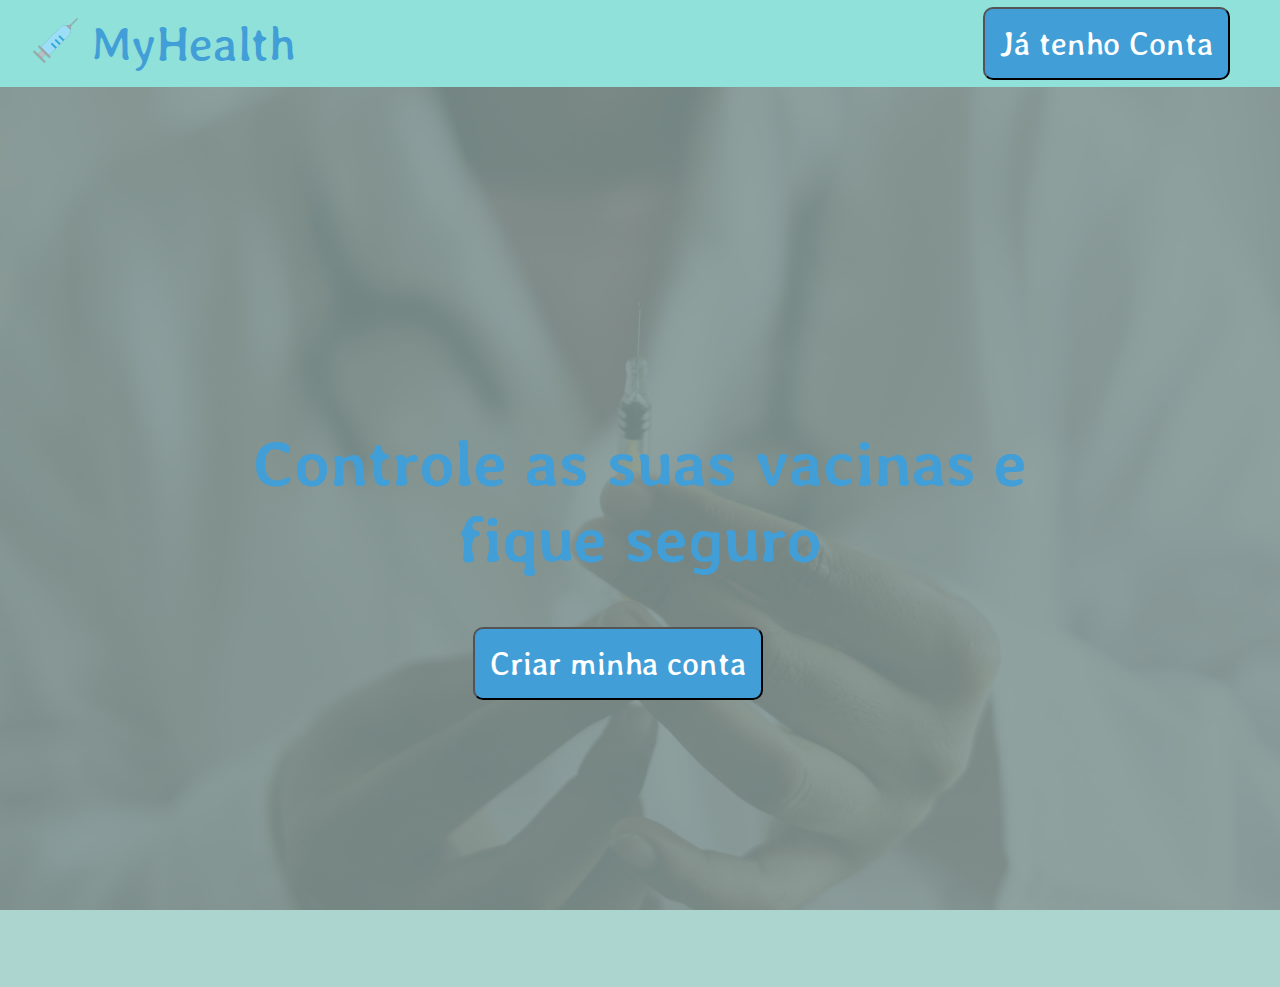
<file: index.html>
<!DOCTYPE html>
<html lang="pt-br">
<head>
    <meta charset="UTF-8">
    <meta name="viewport" content="width=device-width, initial-scale=1.0">
    <meta http-equiv="X-UA-Compatible" content="ie=edge">
 
    <link rel="stylesheet" href="../css/main.css">
    <link rel="stylesheet" href="../css/index.css" >
    <link href="https://fonts.googleapis.com/css2?family=Averia+Libre&display=swap" rel="stylesheet">
   
    <title id="tTitle">Index</title>

   
</head>

<body >
    <header>
        <nav class="container">
            
            
            <div class="classLogo"> 
                <img id="logo" alt="Logo de uma seringa" src="imagens/logo.png">
                <a href="../index.html"> <h1 id="nome_logo">MyHealth</h1> </a>
            </div>
              
                <div class="div_botao" >
                   <a href="pages/entrar.html"> <button class="botaoAzul">
                    Já tenho Conta
                </button></a> 
                </div>

        </nav>
    </header>

    <div class="corpoBody">
      
            <h1 class="textoBody">
                Controle as suas vacinas e fique seguro
            </h1>
            <a href="pages/criar_conta.html"><button class="botaoAzul">
                Criar minha conta
            </button> </a>


    </div>
    
   
   
    
</body>
</html>
</file>
<file: css/main.css>
*{
    margin: 0;
    padding: 0;
}

body{
    background-color:#ADD5D0;
    
    height: 100vh;

    font-family: 'Averia Libre';
}

.container{
    display: flex;
    flex-direction: row;
    justify-content: space-between;
    height: 87px;
    background-color: #8FE1D9;
    align-items: center;
   
}
#logo{
    margin-left: 30px;
    width: 51px;
    height: 51px;
    margin-right: 10px;
}
.classLogo a {
    text-decoration: none;
}
#nome_logo{
    color: #419ED7;
    font-family: 'Averia Libre';
    font-style: normal;
    font-weight: 400;
    font-size: 48px;
    
  
    
}
.classLogo{
    display: flex;
    flex-direction: row;

}


.botaoAzul{
     
   
    width: fit-content;
    padding: 15px;
    background-color:  #419ED7;
    border-radius: 10px;
    font-family: 'Averia Libre';
    font-style: normal;
    color: #FFFFFF;
    font-size: 32px;
    text-align: center;
    cursor: pointer;
    margin-left: 5px;
    margin-right: 50px;
}

.botaoVerde{
 
    
   

    width: fit-content;
    padding: 15px;
    background-color: #49B976;
    border-radius: 10px;
    font-family: 'Averia Libre';
    font-style: normal;
    color: #FFFFFF;
    font-size: 32px;
    text-align: center;
    cursor: pointer;
    margin-left: 5px;
    margin-right: 5px;
}
</file>
<file: css/index.css>
body{
    background-color:#ADD5D0;
    background-image: url(../imagens/background_index.png);
    height: 100vh;

    background-repeat: no-repeat;
    background-size: cover;
    font-family: 'Averia Libre';
}

.corpoBody{
    height: 100%;
    display: flex;
    flex-direction: column;
    align-items: center;
    justify-content: center;

}
#contentBody{
    display: flex;
    flex-direction: column;
    
    align-items: center;
    
    

}
.textoBody{
    
    width: 800px;
    
    text-align: center;
    font-family: 'Averia Libre';
    font-style: normal;
    font-size: 64px;
    color: #419ED7;
    padding: 50px;
}
</file>
